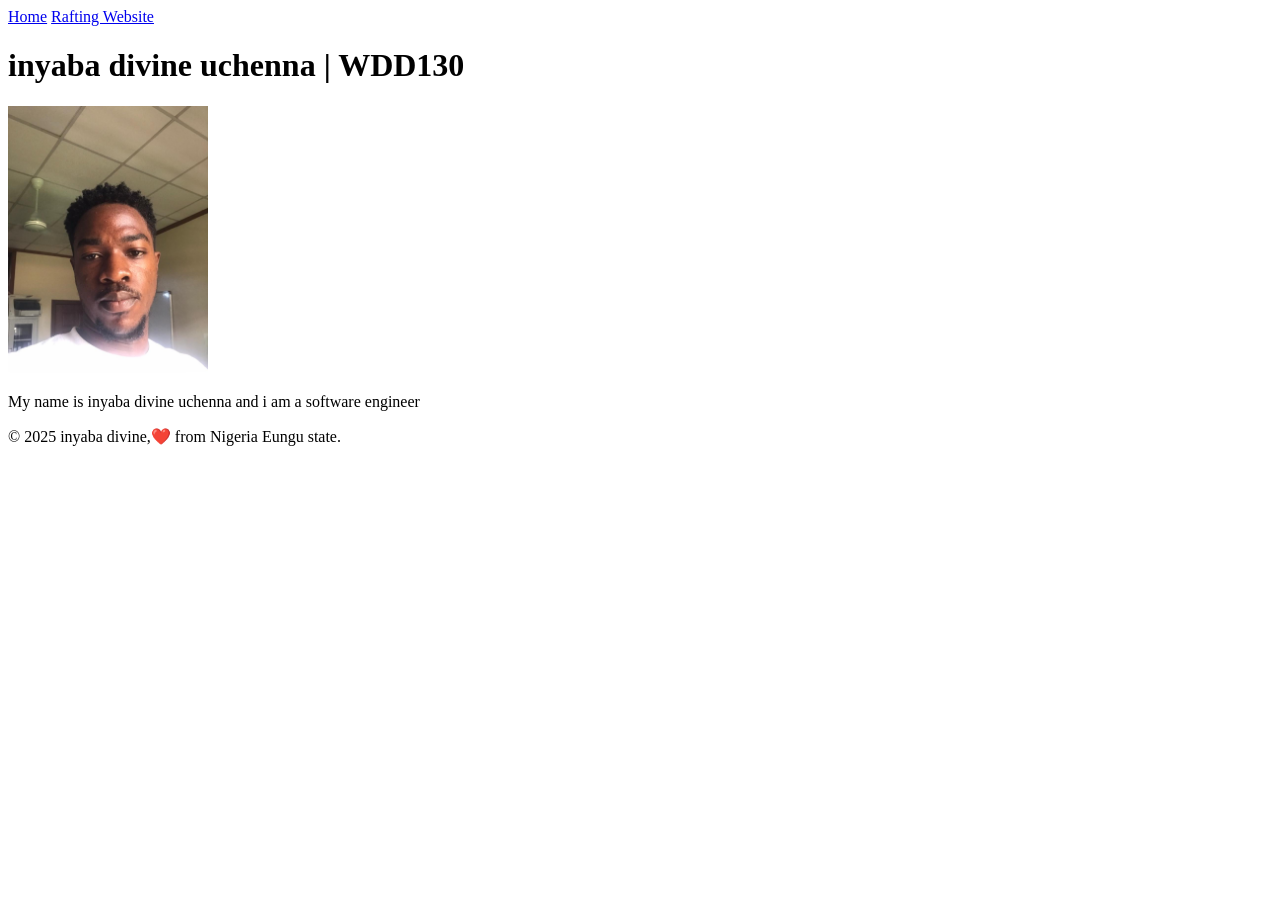
<file: index.html>
<!doctype html>
<html lang="en">
  <head>
    <meta charset="UTF-8" />
    <meta name="viewport" content="width=device-width, initial-scale=1.0" />
    <title>inyaba divine | WDD130</title>
  </head>
  <body>
    <header>
      <nav>
        <a href="#">Home</a>
        <a href="wwr">Rafting Website</a>
      </nav>
    </header>
    <main>
      <h1>inyaba divine uchenna | WDD130</h1>
      <img src="images/profile .jpeg" alt="divine" width="200px" />
      <p>My name is inyaba divine uchenna and i am a software engineer</p>
    </main>
    <footer>
      <p>&copy; 2025 inyaba divine,❤️ from Nigeria Eungu state.</p>
    </footer>
  </body>
</html>
</file>
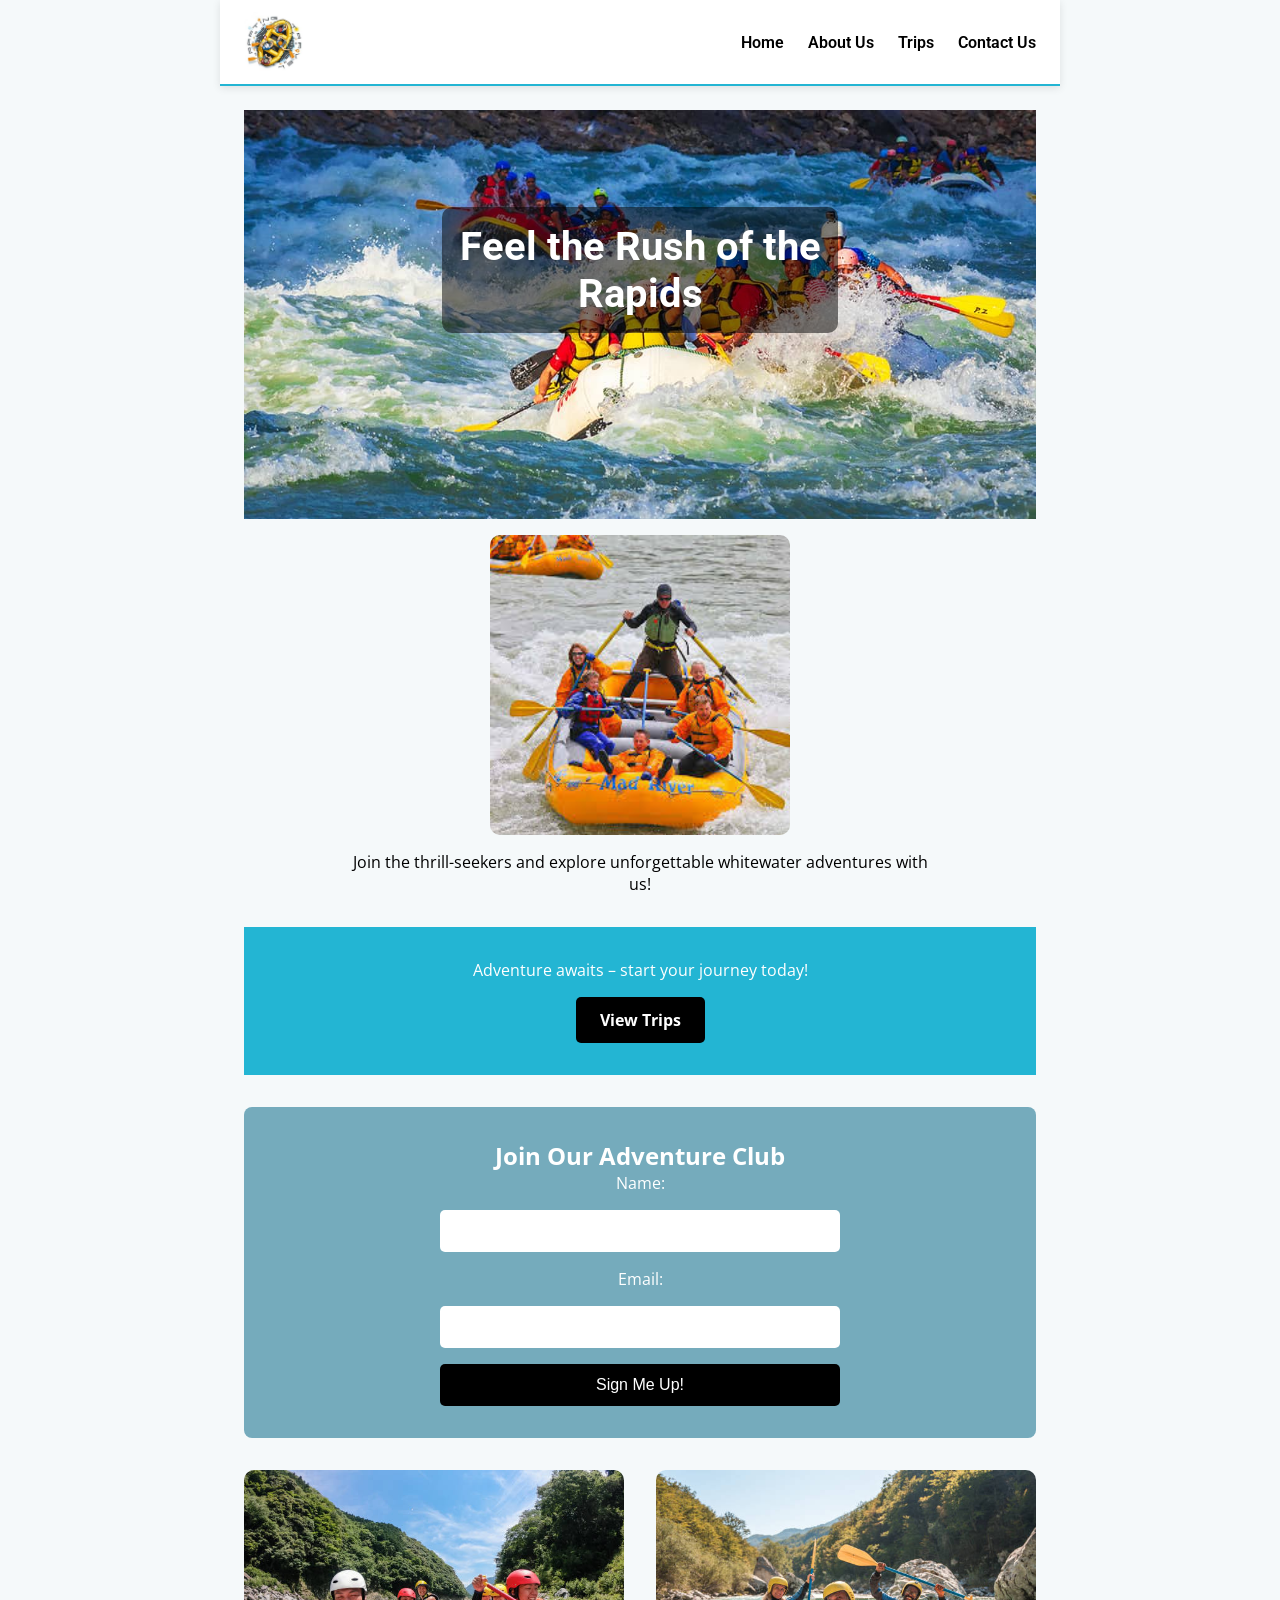
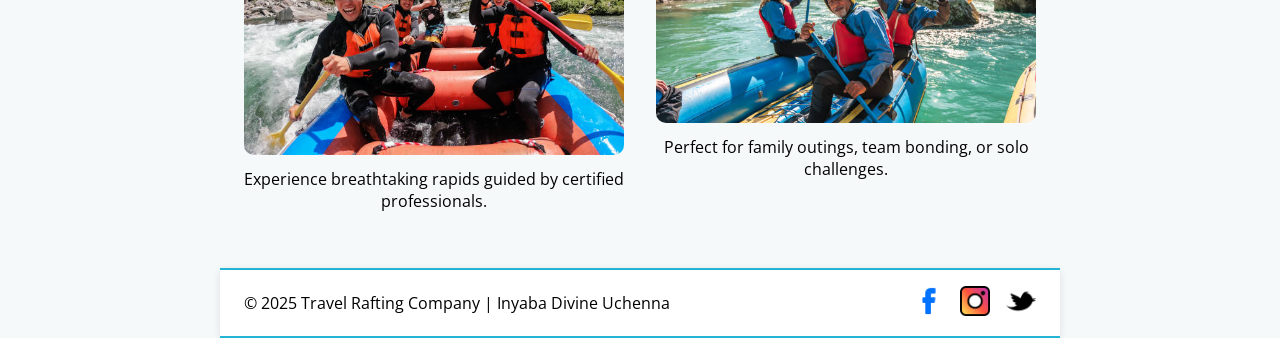
<file: wwr/index.html>
<!DOCTYPE html>
<html lang="en">
<head>
  <meta charset="UTF-8" />
  <meta name="Inyaba divine uchenna" content="Rafting Website" />
  <meta name="viewport" content="width=device-width, initial-scale=1.0" />
  <title>White Rapids Rafting | Home</title>
  <link rel="stylesheet" href="styles/index.css" />
  <link rel="preconnect" href="https://fonts.googleapis.com" />
  <link rel="preconnect" href="https://fonts.gstatic.com" crossorigin />
  <link href="https://fonts.googleapis.com/css2?family=Open+Sans&family=Roboto:wght@500;900&display=swap" rel="stylesheet" />
</head>
<body>

  <!-- Header -->
  <header>
    <img class="logo" src="images/logo.jpg" alt="Rafting company logo" />
    <nav>
      <a href="index.html">Home</a>
      <a href="about.html">About Us</a>
      <a href="trips.html">Trips</a>
      <a href="contact.html">Contact Us</a>
    </nav>
  </header>

  <main>
    <!-- Hero Section -->
    <div class="hero">
      <img src="images/backgroundpicture.jpg" alt="Rafting river" />
      <h1>Feel the Rush of the Rapids</h1>
      <article>
        <img src="images/happypeople.jpeg" alt="Happy clients rafting" />
        <p>Join the thrill-seekers and explore unforgettable whitewater adventures with us!</p>
      </article>
    </div>

    <!-- CTA -->
    <section class="cta">
      <p>Adventure awaits – start your journey today!</p>
      <a href="trips.html" class="cta-btn">View Trips</a>
    </section>

    <!-- Newsletter -->
    <section class="newsletter">
      <h2>Join Our Adventure Club</h2>
      <form>
        <label for="name">Name:</label>
        <input type="text" id="name" name="name" required />

        <label for="email">Email:</label>
        <input type="email" id="email" name="email" required />

        <button type="submit">Sign Me Up!</button>
      </form>
    </section>

    <!-- Grid Info -->
    <section class="grid-info">
      <div class="grid-item">
        <img src="images/adventure.jpg" alt="Adventure rafting" />
        <p>Experience breathtaking rapids guided by certified professionals.</p>
      </div>
      <div class="grid-item">
        <img src="images/fun.jpg" alt="Rafting fun" />
        <p>Perfect for family outings, team bonding, or solo challenges.</p>
      </div>
    </section>
  </main>

  <!-- Footer -->
  <footer>
    <p>&copy; 2025 Travel Rafting Company | Inyaba Divine Uchenna</p>
    <nav class="socialmedia">
      <a href="https://facebook.com"><img src="images/facebook.png" alt="facebook" /></a>
      <a href="https://instagram.com"><img src="images/instagram.png" alt="instagram" /></a>
      <a href="https://twitter.com"><img src="images/twitter.png" alt="twitter" /></a>
    </nav>
  </footer>

</body>
</html>
</file>
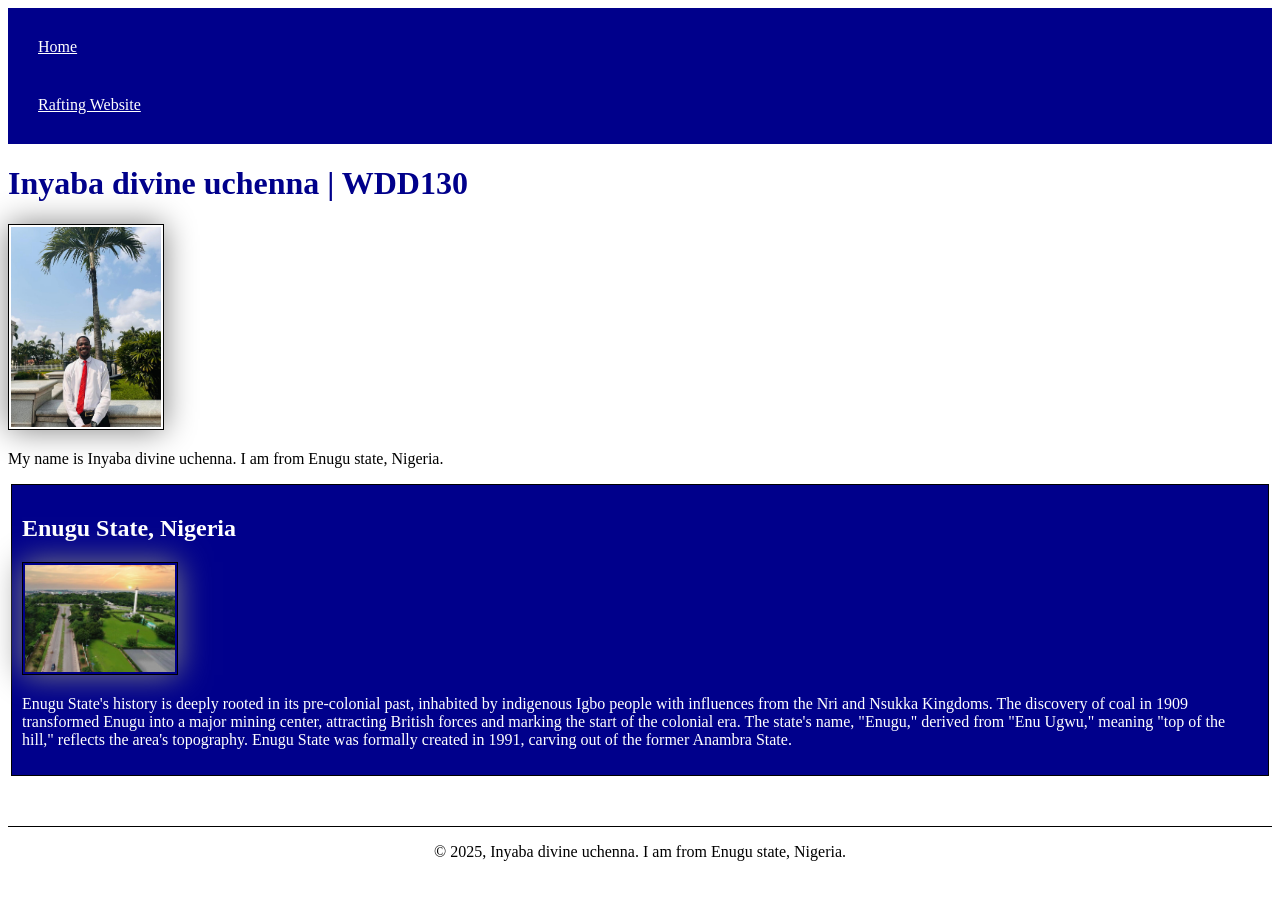
<file: index1.html>
<!DOCTYPE html>
<html lang="en">
<head>
  <meta charset="UTF-8">
  <meta name="divine" content="Rafting Website">
  <title>Inyaba divne uchenna | WDD130</title>
  <link rel="stylesheet" href="styles/style.css">
</head>
<body>
  <header>
    <nav>
      <a href="#">Home</a>
      <a href="#">Rafting Website</a>
    </nav>
  </header>
  <main>
    <h1>Inyaba divine uchenna | WDD130</h1>
    <img src="images/profile.jpg" alt="Hello, my name is inyaba divine uchenna.">
    <p>My name is Inyaba divine uchenna. I am from Enugu state, Nigeria.</p>
  </main>
  <aside>
       <h2>Enugu State, Nigeria</h2>
      <img src="images/Enugulandscape.jpg" alt="Enugulandscape " >
      <p>Enugu State's history is deeply rooted in its pre-colonial past,
         inhabited by indigenous Igbo people with influences from the Nri and Nsukka Kingdoms.
         The discovery of coal in 1909 transformed Enugu into a major mining center,
         attracting British forces and marking the start of the colonial era. 
         The state's name, "Enugu," derived from "Enu Ugwu," meaning "top of the hill," reflects the area's topography. 
         Enugu State was formally created in 1991, carving out of the former Anambra State. </p>
  </aside>
  <footer>
    <p>&copy; 2025, Inyaba divine uchenna. I am from Enugu state, Nigeria.</p>
  </footer>
</body>
</html>
</file>
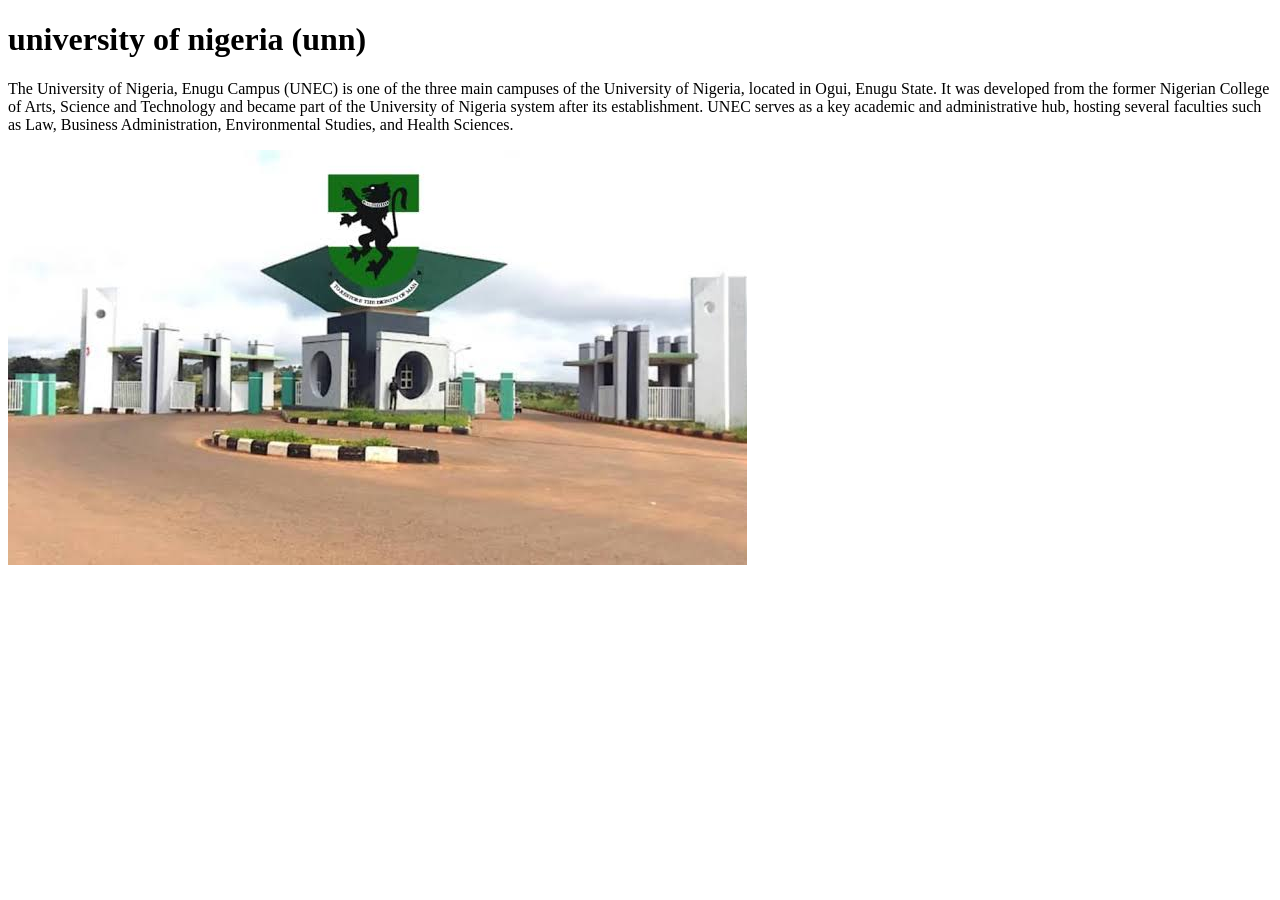
<file: week01/favorite-city.html>
<!doctype html>
<html lang="en">
  <head>
    <meta charset="UTF-8" />
    <meta name="viewport" content="width=device-width, initial-scale=1.0" />
    <title>Document</title>
  </head>
  <body>
    <h1><strong>university of nigeria (unn)</strong></h1>
    <p>
      The University of Nigeria, Enugu Campus (UNEC) is one of the three main
      campuses of the University of Nigeria, located in Ogui, Enugu State. It
      was developed from the former Nigerian College of Arts, Science and
      Technology and became part of the University of Nigeria system after its
      establishment. UNEC serves as a key academic and administrative hub,
      hosting several faculties such as Law, Business Administration,
      Environmental Studies, and Health Sciences.
    </p>
    <img src="images/unn.jpeg" alt="unn" />
  </body>
</html>
</file>
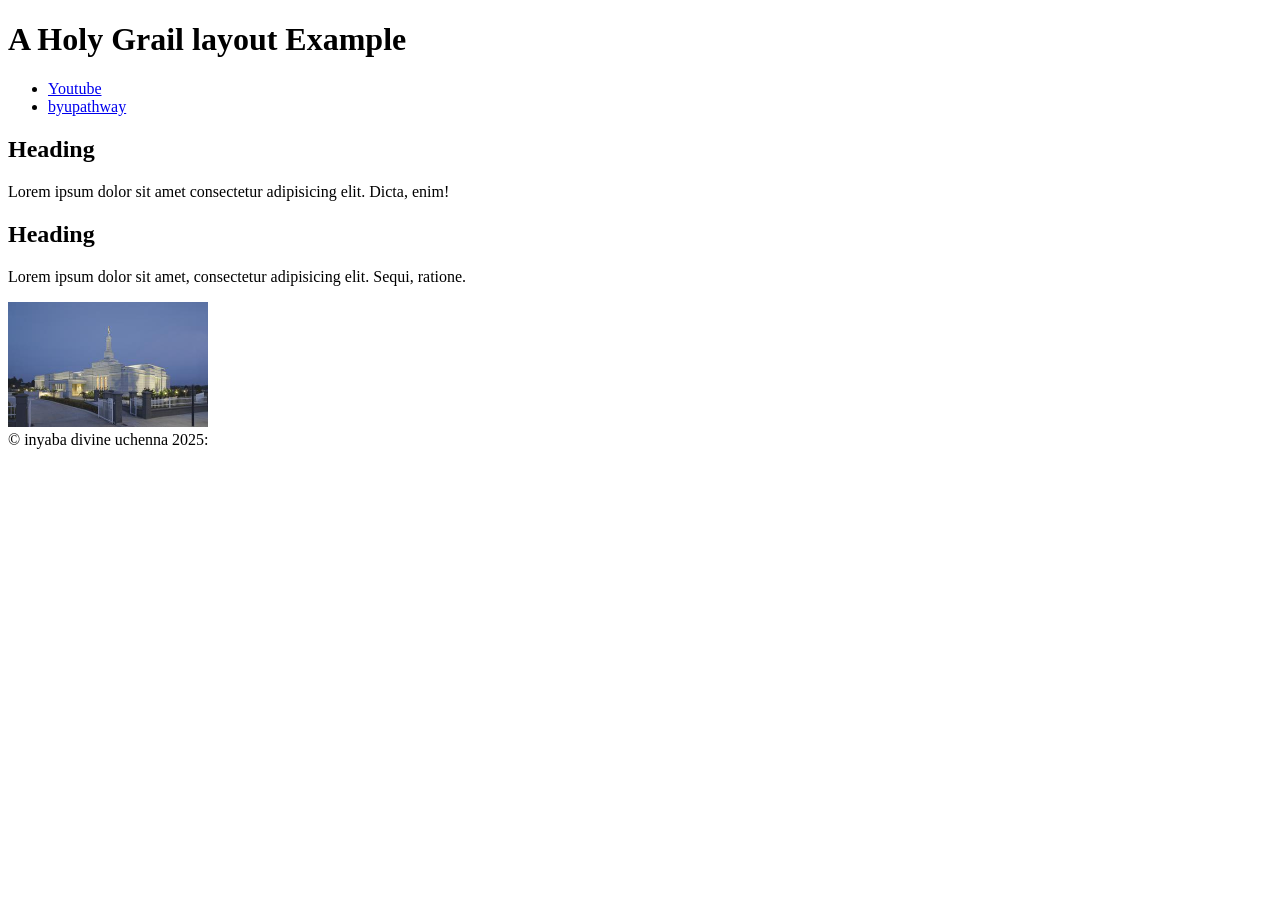
<file: week02/holygrail.html>
<!DOCTYPE html>
<html lang="en">
<head>
  <meta charset="UTF-8">
  <meta name="viewport" content="width=device-width, initial-scale=1.0">
  <title>Holy Grail</title>
</head>
<body>
  <header>
    <h1>A Holy Grail layout Example</h1>
  </header>
      <nav>
         <ul>
              <li><a href="https://www.youtube.com/">Youtube</a></li>
              <li><a href="https://www.byupathway.edu/">byupathway</a></li>
        </ul>
    </nav>
  <main>
    <section>
        <h2>Heading</h2>
        <p>Lorem ipsum dolor sit amet consectetur adipisicing elit. Dicta, enim!</p>
    </section>
    <section>
      <h2>Heading</h2>
      <p>Lorem ipsum dolor sit amet, consectetur adipisicing elit. Sequi, ratione.</p>

    </section>
  </main>
  <aside>
    <img src="images/aba-nigeria-temple-lds-273999-wallpaper.jpg" alt="Nigeriaaaba temple" width="200">
  </aside>
  <footer>
    &copy; inyaba divine uchenna 2025:
  </footer>
</body>
</html>
</file>
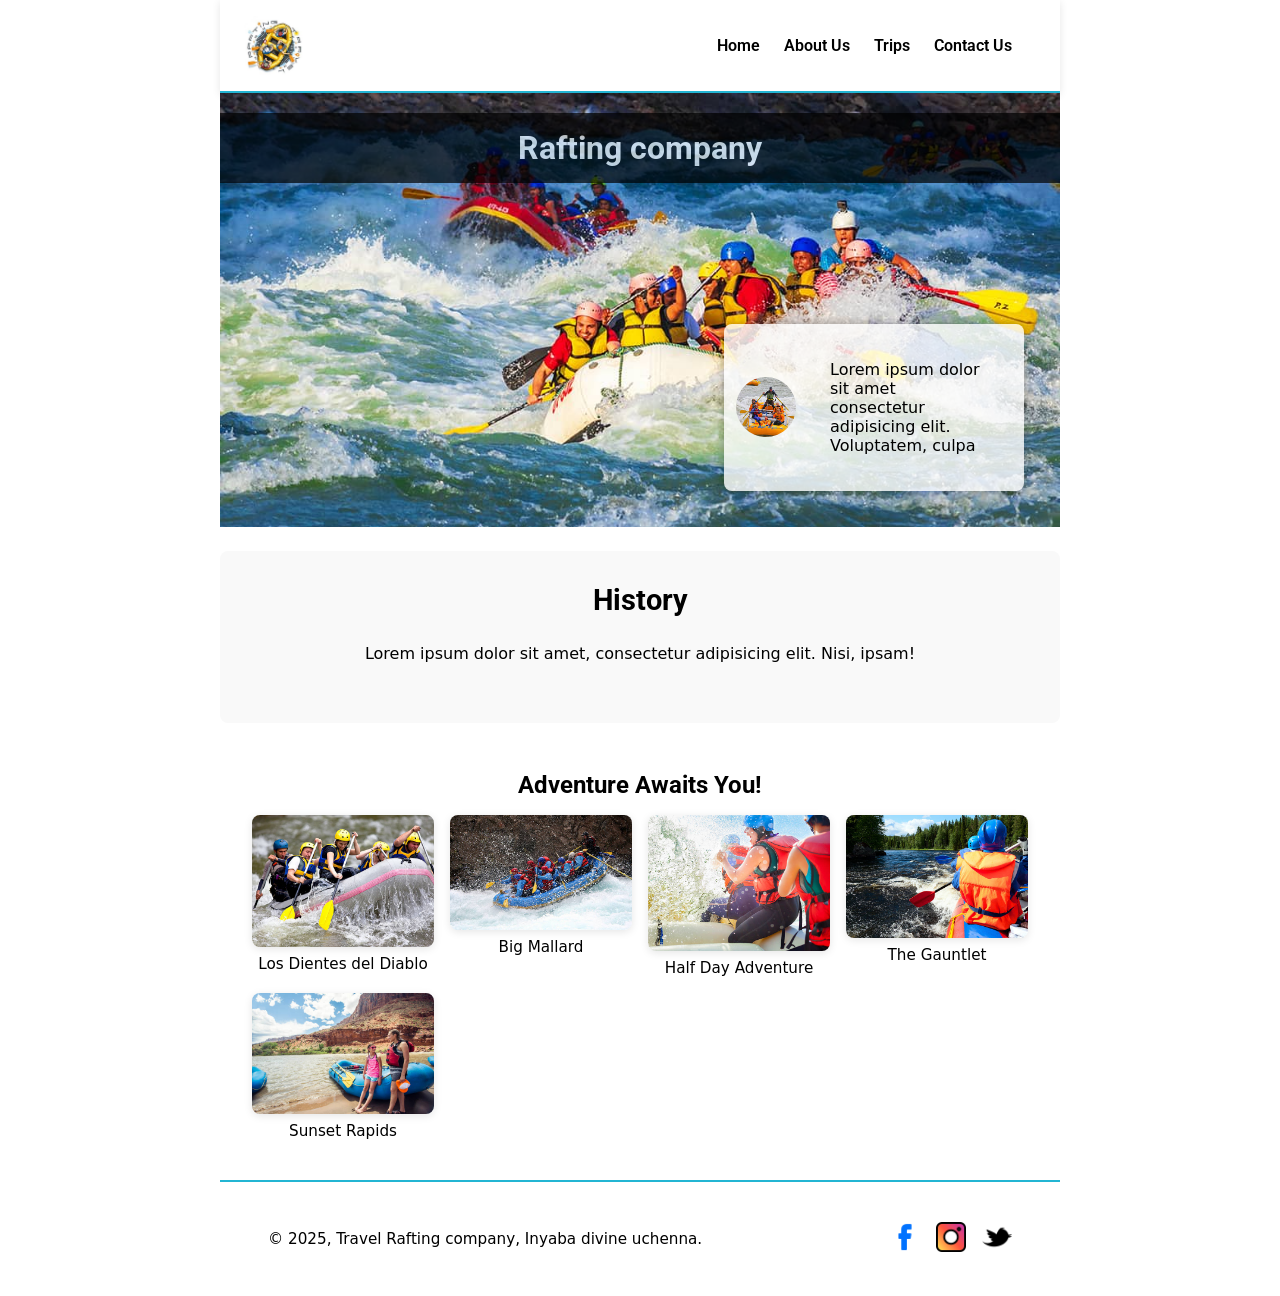
<file: wwr/about.html>
<!DOCTYPE html>
<html lang="en">
<head>
  <meta charset="UTF-8">
  <meta name="Inyaba divine uchenna" content="Rafting Website">
  <link rel="preconnect" href="https://fonts.googleapis.com">
  <link rel="preconnect" href="https://fonts.gstatic.com" crossorigin>
  <link href="https://fonts.googleapis.com/css2?family=Open+Sans:ital,wght@0,300..800;1,300..800&family=Roboto:ital,wght@0,100..900;1,100..900&display=swap" rel="stylesheet">
  <link rel="stylesheet" href="styles/rafting.css">
  <title>About us</title>
</head>
<body>
  <!-- header -->
  <header>
    <img class="logo" src="images/logo.jpg" alt="Rafting company logo">
    <nav>
      <a href="index.html">Home</a>
      <a href="about.html">About Us</a>
      <a href="trips.html">Trips</a>
      <a href="contact.html">Contact Us</a>
    </nav>
  </header>
  <!-- header ends -->
  <main>
    <div class="hero">
      <img src="images/backgroundpicture.jpg" alt="">
      <h1>Rafting company</h1>
      <article>
        <img src="images/happypeople.jpeg" alt="happyclient">
        <p>Lorem ipsum dolor sit amet consectetur adipisicing elit. Voluptatem, culpa</p>
      </article>
    </div>
    <!-- History section -->
      <section class="history">
  <h2>History</h2>
  <p>Lorem ipsum dolor sit amet, consectetur adipisicing elit. Nisi, ipsam!</p>
</section>

<section class="adventures">
  <h2>Adventure Awaits You!</h2>
  <div class="adventure-gallery">
    <figure>
      <img src="images/photo1.jpg" alt="Los Dientes del Diablo">
      <figcaption>Los Dientes del Diablo</figcaption>
    </figure>
    <figure>
      <img src="images/photo2.jpg" alt="Big Mallard">
      <figcaption>Big Mallard</figcaption>
    </figure>
    <figure>
      <img src="images/photo3.jpg" alt="Half Day Adventure">
      <figcaption>Half Day Adventure</figcaption>
    </figure>
    <figure>
      <img src="images/photo4.jpg" alt="The Gauntlet">
      <figcaption>The Gauntlet</figcaption>
    </figure>
    <figure>
      <img src="images/happyclient.jpg" alt="Sunset Rapids">
      <figcaption>Sunset Rapids</figcaption>
    </figure>
  </div>
</section>

  </main>
<footer>
  <p>&copy; 2025, Travel Rafting company, Inyaba divine uchenna.</p>
  <nav class="socialmedia">
    <a href="https://facebook.com">
      <img src="images/facebook.png" alt="facebook">
    </a>
    <a href="https://instagram.com">
      <img src="images/instagram.png" alt="instagram">
    </a>
    <a href="https://twitter.com">
      <img src="images/twitter.png" alt="twitter">
    </a>
  </nav>
</footer>

</body>
</html>
</file>
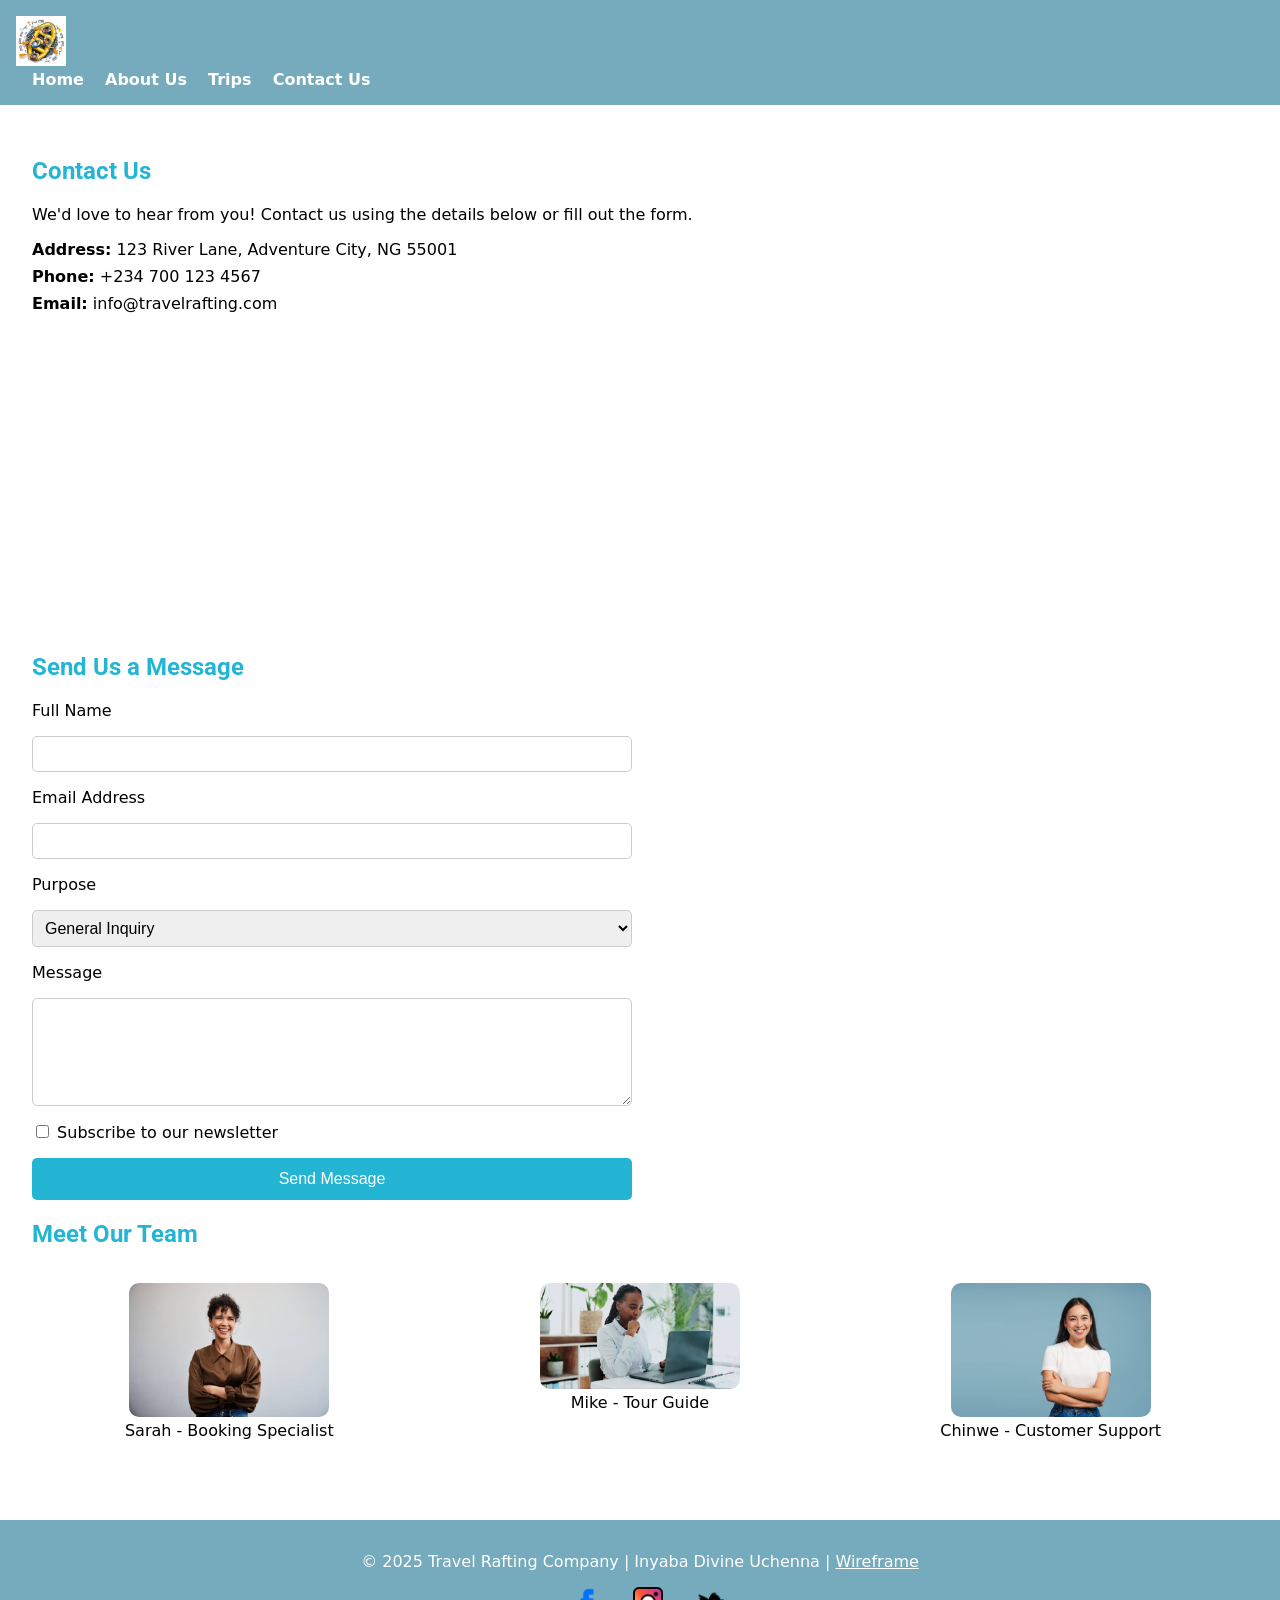
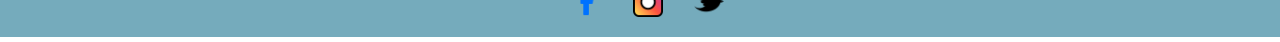
<file: wwr/contact.html>
<!DOCTYPE html>
<html lang="en">
<head>
  <meta charset="UTF-8">
  <meta name="description" content="Contact Travel Rafting Company - Get in touch with us for bookings, questions, or feedback.">
  <meta name="author" content="Inyaba Divine Uchenna">
  <meta name="viewport" content="width=device-width, initial-scale=1.0">
  <title>Contact Us - Travel Rafting Company</title>
  <link rel="preconnect" href="https://fonts.googleapis.com">
  <link rel="preconnect" href="https://fonts.gstatic.com" crossorigin>
  <link href="https://fonts.googleapis.com/css2?family=Open+Sans&family=Roboto:wght@500;900&display=swap" rel="stylesheet">
  <link rel="stylesheet" href="styles/contact.css">
</head>

<body>
  <!-- Header -->
  <header>
    <div class="header-container">
      <img class="logo" src="images/logo.jpg" alt="Rafting company logo">
      <nav>
        <a href="index.html">Home</a>
        <a href="about.html">About Us</a>
        <a href="trips.html">Trips</a>
        <a href="contact.html">Contact Us</a>
      </nav>
    </div>
  </header>

  <main>
    <section class="contact-info">
      <h1>Contact Us</h1>
      <p>We'd love to hear from you! Contact us using the details below or fill out the form.</p>
      <div class="company-details">
        <p><strong>Address:</strong> 123 River Lane, Adventure City, NG 55001</p>
        <p><strong>Phone:</strong> +234 700 123 4567</p>
        <p><strong>Email:</strong> info@travelrafting.com</p>
      </div>
      <div class="map-container">
        <iframe
          src="https://www.google.com/maps/embed?pb=!1m18!1m12!1m3!1d126919.3877098358!2d7.451031173204624!3d6.448293639244607!2m3!1f0!2f0!3f0!3m2!1i1024!2i768!4f13.1!3m3!1m2!1s0x10437b390def0c4d%3A0x12f34de61d9a2e32!2sEnugu!5e0!3m2!1sen!2sng!4v1718693480190!5m2!1sen!2sng"
          width="100%" height="300" style="border:0;" allowfullscreen="" loading="lazy">
        </iframe>
      </div>
    </section>

    <section class="contact-form">
      <h2>Send Us a Message</h2>
      <form>
        <label for="name">Full Name</label>
        <input type="text" id="name" name="name" required>

        <label for="email">Email Address</label>
        <input type="email" id="email" name="email" required>

        <label for="purpose">Purpose</label>
        <select id="purpose" name="purpose">
          <option value="inquiry">General Inquiry</option>
          <option value="booking">Booking</option>
          <option value="feedback">Feedback</option>
        </select>

        <label for="message">Message</label>
        <textarea id="message" name="message" rows="5" required></textarea>

        <label><input type="checkbox" name="subscribe"> Subscribe to our newsletter</label>

        <button type="submit">Send Message</button>
      </form>
    </section>

    <section class="team">
      <h2>Meet Our Team</h2>
      <div class="team-grid">
        <figure>
          <img src="images/employee1.jpg" alt="Team member 1">
          <figcaption>Sarah - Booking Specialist</figcaption>
        </figure>
        <figure>
          <img src="images/employee2.jpg" alt="Team member 2">
          <figcaption>Mike - Tour Guide</figcaption>
        </figure>
        <figure>
          <img src="images/employee3.jpg" alt="Team member 3">
          <figcaption>Chinwe - Customer Support</figcaption>
        </figure>
      </div>
    </section>
  </main>

  <footer>
    <div class="footer-container">
      <p>&copy; 2025 Travel Rafting Company | Inyaba Divine Uchenna | <a href="wireframe.pdf">Wireframe</a></p>
      <nav class="socialmedia">
        <a href="https://facebook.com"><img src="images/facebook.png" alt="Facebook"></a>
        <a href="https://instagram.com"><img src="images/instagram.png" alt="Instagram"></a>
        <a href="https://twitter.com"><img src="images/twitter.png" alt="Twitter"></a>
      </nav>
    </div>
  </footer>
</body>
</html>
</file>
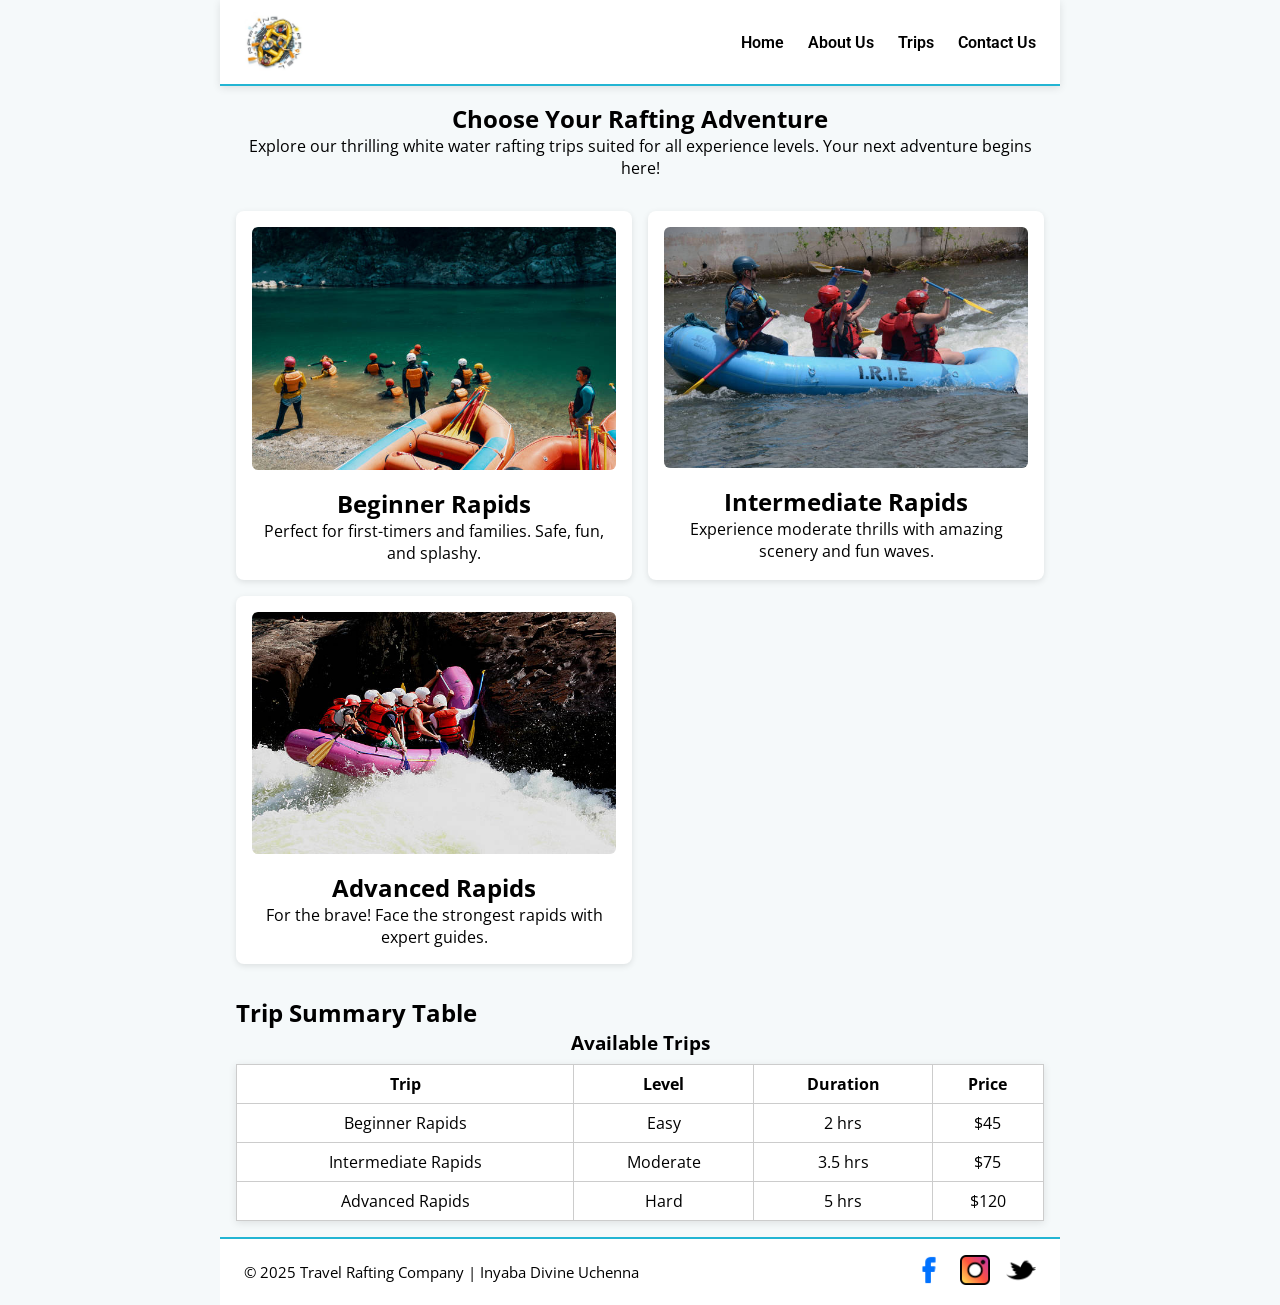
<file: wwr/trips.html>
<!DOCTYPE html>
<html lang="en">
<head>
  <meta charset="UTF-8" />
  <meta name="Inyaba divine uchenna" content="Rafting Trips Page" />
  <meta name="viewport" content="width=device-width, initial-scale=1.0"/>
  <title>Trips | Rafting Company</title>
  <link rel="stylesheet" href="styles/trips.css" />
  <link rel="preconnect" href="https://fonts.googleapis.com" />
  <link rel="preconnect" href="https://fonts.gstatic.com" crossorigin />
  <link href="https://fonts.googleapis.com/css2?family=Open+Sans:wght@400;700&family=Roboto:wght@500;900&display=swap" rel="stylesheet" />
</head>
<body>
  <!-- Header -->
  <header>
    <img class="logo" src="images/logo.jpg" alt="Rafting Company Logo" />
    <nav>
      <a href="index.html">Home</a>
      <a href="about.html">About Us</a>
      <a href="trips.html">Trips</a>
      <a href="contact.html">Contact Us</a>
    </nav>
  </header>
  <!-- Header ends -->

  <main>
    <section class="trips-intro">
      <h1>Choose Your Rafting Adventure</h1>
      <p>Explore our thrilling white water rafting trips suited for all experience levels. Your next adventure begins here!</p>
    </section>

    <section class="trip-cards">
      <article>
        <img src="images/trip1.jpg" alt="Beginner Rapids" />
        <h2>Beginner Rapids</h2>
        <p>Perfect for first-timers and families. Safe, fun, and splashy.</p>
      </article>
      <article>
        <img src="images/trip2.jpg" alt="Intermediate Rapids" />
        <h2>Intermediate Rapids</h2>
        <p>Experience moderate thrills with amazing scenery and fun waves.</p>
      </article>
      <article>
        <img src="images/trip3.jpg" alt="Advanced Rapids" />
        <h2>Advanced Rapids</h2>
        <p>For the brave! Face the strongest rapids with expert guides.</p>
      </article>
    </section>

    <section class="trip-summary">
      <h2>Trip Summary Table</h2>
      <table>
        <caption>Available Trips</caption>
        <thead>
          <tr>
            <th>Trip</th>
            <th>Level</th>
            <th>Duration</th>
            <th>Price</th>
          </tr>
        </thead>
        <tbody>
          <tr>
            <td>Beginner Rapids</td>
            <td>Easy</td>
            <td>2 hrs</td>
            <td>$45</td>
          </tr>
          <tr>
            <td>Intermediate Rapids</td>
            <td>Moderate</td>
            <td>3.5 hrs</td>
            <td>$75</td>
          </tr>
          <tr>
            <td>Advanced Rapids</td>
            <td>Hard</td>
            <td>5 hrs</td>
            <td>$120</td>
          </tr>
        </tbody>
      </table>
    </section>
  </main>

  <footer>
    <p>&copy; 2025 Travel Rafting Company | Inyaba Divine Uchenna</p>
    <nav class="socialmedia">
      <a href="https://facebook.com"><img src="images/facebook.png" alt="Facebook" /></a>
      <a href="https://instagram.com"><img src="images/instagram.png" alt="Instagram" /></a>
      <a href="https://twitter.com"><img src="images/twitter.png" alt="Twitter" /></a>
    </nav>
  </footer>
</body>
</html>
</file>
<file: wwr/styles/index.css>
:root {
  --primary-color: #ffffff;
  --secondary-color: #75abbc;
  --accent1-color: #000000;
  --accent2-color: #23b5d3;
  --heading-font: "Roboto", sans-serif;
  --body-font: "Open Sans", sans-serif;
}

* {
  margin: 0;
  padding: 0;
  box-sizing: border-box;
}

body {
  font-family: var(--body-font);
  background-color: #f5f9fa;
  color: var(--accent1-color);
}

/* Header and Footer consistent with contact page */
header,
footer {
  max-width: 840px;
  margin: 0 auto;
  background-color: var(--primary-color);
  display: grid;
  grid-template-columns: auto 1fr;
  align-items: center;
  padding: 12px 24px;
  border-bottom: 2px solid var(--accent2-color);
  box-shadow: 0 2px 8px rgba(0, 0, 0, 0.1);
}

.logo {
  height: 60px;
  border-radius: 8px;
}

nav {
  display: flex;
  justify-content: flex-end;
  gap: 24px;
  font-family: var(--heading-font);
}

nav a {
  text-decoration: none;
  color: var(--accent1-color);
  font-weight: 600;
  transition: color 0.3s ease;
}

nav a:hover {
  color: var(--accent2-color);
}

main {
  max-width: 840px;
  margin: 0 auto;
  padding: 24px;
}

/* Hero Section */
.hero {
  position: relative;
  text-align: center;
}

.hero img {
  width: 100%;
  height: auto;
  display: block;
}

.hero h1 {
  position: absolute;
  top: 20%;
  left: 50%;
  transform: translate(-50%, -50%);
  font-size: 2.5rem;
  color: var(--primary-color);
  background: rgba(0, 0, 0, 0.5);
  padding: 1rem;
  border-radius: 10px;
  font-family: var(--heading-font);
}

.hero article {
  display: flex;
  flex-direction: column;
  align-items: center;
  padding: 1rem;
}

.hero article img {
  width: 300px;
  border-radius: 10px;
}

.hero article p {
  margin-top: 1rem;
  max-width: 600px;
  text-align: center;
}

/* Call to Action */
.cta {
  background-color: var(--accent2-color);
  color: var(--primary-color);
  text-align: center;
  padding: 2rem;
  margin-top: 1rem;
}

.cta-btn {
  display: inline-block;
  margin-top: 1rem;
  padding: 0.75rem 1.5rem;
  background-color: var(--accent1-color);
  color: var(--primary-color);
  border: none;
  border-radius: 5px;
  text-decoration: none;
  font-weight: bold;
}

/* Newsletter Section */
.newsletter {
  background-color: var(--secondary-color);
  padding: 2rem;
  color: var(--primary-color);
  text-align: center;
  margin-top: 2rem;
  border-radius: 8px;
}

.newsletter form {
  display: flex;
  flex-direction: column;
  gap: 1rem;
  max-width: 400px;
  margin: 0 auto;
}

.newsletter input,
.newsletter button {
  padding: 0.75rem;
  font-size: 1rem;
  border: none;
  border-radius: 5px;
}

.newsletter button {
  background-color: var(--accent1-color);
  color: var(--primary-color);
  cursor: pointer;
}

/* Grid Section */
.grid-info {
  display: grid;
  grid-template-columns: repeat(auto-fit, minmax(250px, 1fr));
  gap: 2rem;
  padding: 2rem 0;
}

.grid-item img {
  width: 100%;
  border-radius: 10px;
}

.grid-item p {
  text-align: center;
  margin-top: 0.5rem;
}

/* Footer */
footer {
  border-top: 2px solid var(--accent2-color);
  padding: 16px 24px;
  display: flex;
  justify-content: space-between;
  align-items: center;
}

footer .socialmedia {
  display: flex;
  gap: 16px;
}

footer .socialmedia img {
  width: 30px;
  height: 30px;
  transition: transform 0.3s ease;
}

footer .socialmedia img:hover {
  transform: scale(1.1);
}
</file>
<file: styles/style.css>
nav {
  background-color: darkblue;
  padding: 10px;
}

nav a {
  color: white;
  display: block;
  padding: 20px;
}

h1 {
  color: darkblue;
}

img {
  width: 150px;
  height: auto;
  border: 1px solid black;
  padding: 2px;
  box-shadow: 0 0 30px gray;
}

p {
  padding: 0;
}

aside {
  background-color: darkblue;
  color: white;
  border: 1px solid black;
  padding: 10px;
  margin: 3px;
  width: auto;
  
}

main img {
  width: 150px;
  height: auto;
}

footer {
  margin-top: 50px;
  border-top: 1px solid black;
  text-align: center;
}
</file>
<file: wwr/styles/rafting.css>
:root {
  --primary-color: #FFFFFF;
  --secondary-color: #75ABBC;
  --accent1-color: #000000;
  --accent2-color: #23B5D3;
  --heading-font: "Roboto", sans-serif;
  --body-font: "sans", sans-serif;
}


header {
  background-color: var(--primary-color);
  display: grid;
  grid-template-columns: auto 1fr;
  align-items: center;
  padding: 12px 24px;
  box-shadow: 0 2px 8px rgba(0, 0, 0, 0.1);
  border-bottom: 2px solid var(--accent2-color);
}



.logo {
  height: 60px;
  width: auto;
  border-radius: 8px;
}

/* Navigation using Flexbox */
nav {
  display: flex;
  justify-content: flex-end;
  align-items: center;
  gap: 24px;
  font-family: var(--heading-font);
}

nav a {
  text-decoration: none;
  color: var(--accent1-color);
  font-weight: 600;
  transition: color 0.3s ease;
}

nav a:hover {
  color: var(--accent2-color);
}


* {
  margin: 0;
  padding: 0;
  box-sizing: border-box;
}

body {
  font-family: var(--body-font);
  color: var(--accent1-color);
}

header, main, footer {
  width: 840px;
  margin: 0 auto;
}

h1, h2 {
  font-family: var(--heading-font);
  color: var(--accent1-color);
}

nav, p, section, article {
  margin: 16px;
  padding: 8px;
}

.hero img {
  display: block;
  width: 100%;
  height: auto;
}

.hero {
  position: relative;
}


h1 {
  position: absolute;
  top: 20px;
  width: 100%;
  padding: 16px;
  text-align: center;
  opacity: 0.7;
  background-color: var(--accent1-color);
  color: #fff;
}

.hero article {
  position: absolute;
  bottom: 20px;
  right: 20px;
  background-color: rgba(255, 255, 255, 0.8);
  padding: 12px;
  border-radius: 8px;
  display: flex;
  align-items: center;
  gap: 10px;
  max-width: 300px;
  box-shadow: 0 0 10px rgba(0,0,0,0.3);

}

.hero article img {
  width: 60px;
  height: 60px;
  object-fit: cover;
  border-radius: 50px;

}


.socialmedia a {
  text-decoration: none;
}




.socialmedia a img {
  width: 30px;
}

.history {
  text-align: center;
  padding: 32px 16px;
  background-color: #f9f9f9;
  border-radius: 8px;
  margin: 24px 0;
}
.history h2 {
  margin-bottom: 12px;
  font-size: 1.8rem;
}
.history p {
  font-size: 1rem;
  line-height: 1.6;
}

.adventures {
  padding: 24px 0;
}
.adventures h2 {
  text-align: center;
  margin-bottom: 16px;
}

.adventure-gallery {
  display: grid;
  grid-template-columns: repeat(auto-fit, minmax(160px, 1fr));
  gap: 16px;
  align-items: start;
  justify-content: center;
  padding: 0 16px;
}

.adventure-gallery figure {
  display: flex;
  flex-direction: column;
  align-items: center;
  text-align: center;
}

.adventure-gallery img {
  width: 100%;
  height: auto;
  border-radius: 8px;
  box-shadow: 0 2px 8px rgba(0,0,0,0.1);
}

.adventure-gallery figcaption {
  margin-top: 8px;
  font-size: 0.95rem;
  font-weight: 500;
  color: var(--accent1-color);
}

footer {
  display: flex;
  justify-content: space-between;
  align-items: center;
  padding: 16px 24px;
  background-color: var(--primary-color);
  border-top: 2px solid var(--accent2-color);
  font-family: var(--body-font);
  font-size: 0.95rem;
}

/* Arrange social icons horizontally */
.socialmedia {
  display: flex;
  gap: 16px;
}

/* Social icon styling */
.socialmedia a img {
  width: 30px;
  height: 30px;
  transition: transform 0.3s ease;
}

.socialmedia a img:hover {
  transform: scale(1.1);
}
</file>
<file: wwr/styles/contact.css>
:root {
  --primary-color: #FFFFFF;
  --secondary-color: #75ABBC;
  --accent1-color: #000000;
  --accent2-color: #23B5D3;
  --heading-font: "Roboto", sans-serif;
  --body-font: "sans", sans-serif;
}

body {
  margin: 0;
  font-family: var(--body-font);
  background-color: var(--primary-color);
  color: var(--accent1-color);
}

header {
  background-color: var(--secondary-color);
  color: var(--primary-color);
  display: flex;
  align-items: center;
  justify-content: space-between;
  padding: 1rem;
}

header .logo {
  height: 50px;
}

nav a {
  margin-left: 1rem;
  color: var(--primary-color);
  text-decoration: none;
  font-weight: bold;
}

main {
  padding: 2rem;
}

.contact-info h1,
.contact-form h2,
.team h2 {
  font-family: var(--heading-font);
  color: var(--accent2-color);
}

.company-details p {
  margin: 0.5rem 0;
}

.map-container {
  margin-top: 1rem;
}

form {
  display: grid;
  gap: 1rem;
  max-width: 600px;
}

input,
select,
textarea {
  padding: 0.5rem;
  border: 1px solid #ccc;
  border-radius: 5px;
  font-size: 1rem;
}

button[type="submit"] {
  background-color: var(--accent2-color);
  color: var(--primary-color);
  padding: 0.75rem;
  border: none;
  border-radius: 5px;
  font-size: 1rem;
  cursor: pointer;
}

button[type="submit"]:hover {
  background-color: var(--secondary-color);
}

.team-grid {
  display: flex;
  gap: 1rem;
  margin-top: 1rem;
}

.team-grid figure {
  text-align: center;
  flex: 1;
}

.team-grid img {
  width: 100%;
  max-width: 200px;
  border-radius: 10px;
}

footer {
  background-color: var(--secondary-color);
  color: var(--primary-color);
  text-align: center;
  padding: 1rem;
  margin-top: 2rem;
}

footer a {
  color: var(--primary-color);
  text-decoration: underline;
}

.socialmedia a img {
  height: 30px;
  margin: 0 5px;
}
</file>
<file: wwr/styles/trips.css>
:root {
  --primary-color: #ffffff;
  --secondary-color: #75abbc;
  --accent1-color: #000000;
  --accent2-color: #23b5d3;
  --heading-font: "Roboto", sans-serif;
  --body-font: "Open Sans", sans-serif;
}

* {
  margin: 0;
  padding: 0;
  box-sizing: border-box;
}

body {
  font-family: var(--body-font);
  color: var(--accent1-color);
  background-color: #f5f9fa;
}

header {
  background-color: var(--primary-color);
  display: grid;
  grid-template-columns: auto 1fr;
  align-items: center;
  padding: 12px 24px;
  box-shadow: 0 2px 8px rgba(0, 0, 0, 0.1);
  border-bottom: 2px solid var(--accent2-color);
  max-width: 840px;
  margin: 0 auto;
}

.logo {
  height: 60px;
  border-radius: 8px;
}

nav {
  display: flex;
  justify-content: flex-end;
  gap: 24px;
  font-family: var(--heading-font);
}

nav a {
  text-decoration: none;
  color: var(--accent1-color);
  font-weight: 600;
  transition: color 0.3s ease;
}

nav a:hover {
  color: var(--accent2-color);
}

main {
  max-width: 840px;
  margin: 0 auto;
  padding: 16px;
}

.trips-intro {
  text-align: center;
  margin-bottom: 2rem;
}

.trip-cards {
  display: grid;
  grid-template-columns: repeat(auto-fit, minmax(260px, 1fr));
  gap: 16px;
  margin-bottom: 2rem;
}

.trip-cards article {
  background-color: #fff;
  padding: 16px;
  border-radius: 8px;
  box-shadow: 0 2px 6px rgba(0,0,0,0.1);
  text-align: center;
}

.trip-cards img {
  width: 100%;
  height: auto;
  border-radius: 6px;
  margin-bottom: 12px;
}

.trip-summary {
  margin-top: 2rem;
}

.trip-summary table {
  width: 100%;
  border-collapse: collapse;
  background-color: white;
  box-shadow: 0 2px 8px rgba(0,0,0,0.1);
}

.trip-summary caption {
  font-weight: bold;
  margin-bottom: 8px;
  font-size: 1.2rem;
}

.trip-summary th,
.trip-summary td {
  border: 1px solid #ccc;
  padding: 8px;
  text-align: center;
}

footer {
  max-width: 840px;
  margin: 0 auto;
  display: flex;
  justify-content: space-between;
  align-items: center;
  padding: 16px 24px;
  background-color: var(--primary-color);
  border-top: 2px solid var(--accent2-color);
  font-size: 0.95rem;
  font-family: var(--body-font);
}

.socialmedia {
  display: flex;
  gap: 16px;
}

.socialmedia a img {
  width: 30px;
  height: 30px;
  transition: transform 0.3s ease;
}

.socialmedia a img:hover {
  transform: scale(1.1);
}
</file>
